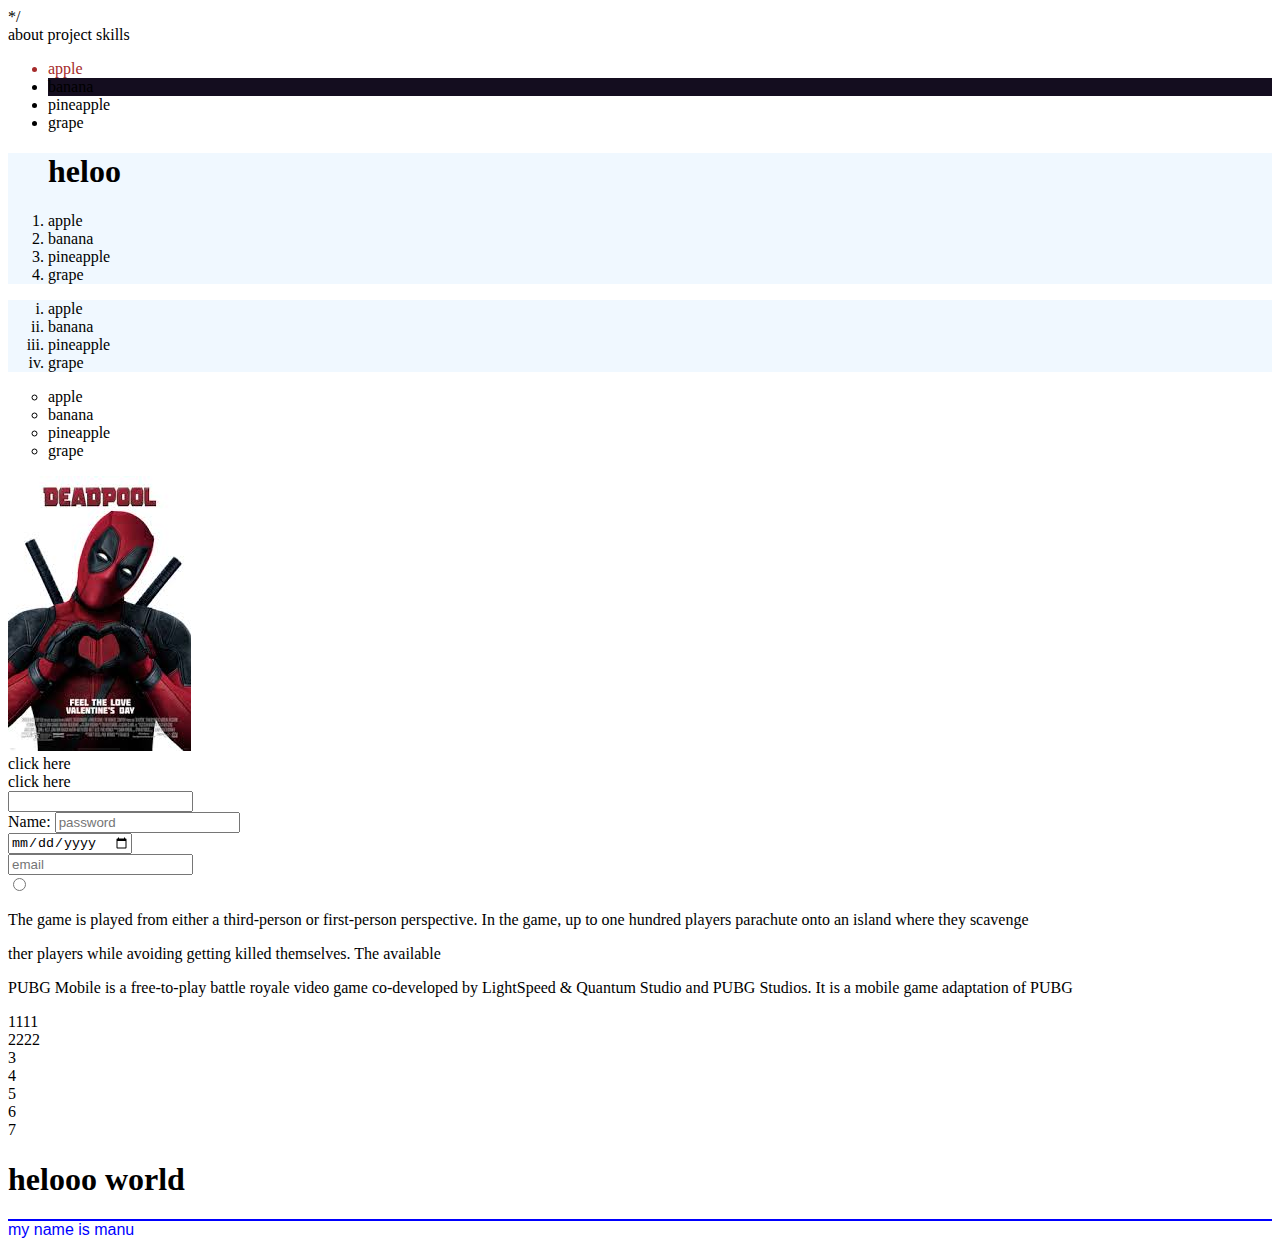
<file: index.html>
<!DOCTYPE html>
<html lang="en">
<head>
    <meta charset="UTF-8">
    <meta name="viewport" content="width=device-width, initial-scale=1.0">
    <title>INDEX</title>
    <!-- internal css -->
    <style>
   
      a{
         color:black;
         text-decoration: none ;
   
      }
      ol{background-color: aliceblue;}
    /* </style>
    <link rel="stylesheet" href="newstyle.css"> */
    <link rel="stylesheet" href="">
</head>
<body>
   <header>
      <nav class="nav">
         <a class="ch" href="">about</a>
         <a class="ch" href="">project</a>
         <a class="ch" href="">skills</a>
      </nav>
   </header>
   


    <!-- headings tags -->
     
   
   <!-- <h2 class="class2">Welcome To HTML</h2>

   
     <h3 style="inline-size: none;">Welcome To HTML</h3>
     <h4 style="background-color:black;color: rgb(86, 144, 194); text-decoration:line-through;">Welcome To HTML</h4>
     <h5 style="inline-size: auto;">Welcome To HTML</h5>
     <h6 style="font-weight: 300;">Welcome To HTML</h6>
     <!-- Paragraph tags-->
     <!-- <p style="position:sticky ;background-size: cover;">A <b>wikiwki WI-kee</b> <i>is a form of hypertext</i> <u>publication on the i</u>nternet which is collaboratively edited and managed by its audience directly through a web browser. A typical wiki contains multiple pages that can either be edited by the public or limited to use within an organization for maintaining its internal knowledge base.</p>
     <!-- list tags -->
        <!-- unodered list -->
         <ul>
            <li style="max-inline-size: 0cqb;color: brown;">apple</li>
            <li style="background-color: #140d1f;">banana</li>
            <li>pineapple</li>
            <li>grape</li>
         </ul>
         <!-- odered list -->
         <ol>
            <h1>heloo</h1>
            <li>apple</li>
            <li>banana</li>
            <li>pineapple</li>
            <li>grape</li>
         </ol>
         <!-- odered list with type -->
         <ol type="i">
            <li>apple</li>
            <li>banana</li>
            <li>pineapple</li>
            <li>grape</li>
         </ol>
         <!-- unodered list with type -->
         <ul type="circle">
            <li>apple</li>
            <li>banana</li>
            <li>pineapple</li>
            <li>grape</li>
         </ul></div>
    <!-- insert image,src= source, alt= alternate text -->
    <img id="image_1" src="images\deadpool.jpeg" alt="Image not found"> 
    <!-- new line -->
    <br>
    <!-- Anchor tags -->
         <!-- hyper link in same tab -->
         <a href="https://mail.google.com/mail/u/0/?tab=rm&ogbl#inbox">click here</a><br>
         <!-- hyper link in new tab -->
         <a href="https://mail.google.com/mail/u/0/?tab=rm&ogbl#inbox" target="_top">click here</a><br>
    <!-- input tags- for user interaction -->
     <label for=""></label>
    <input type="text" name="" id=""><br>
         <!-- input type pass,.with label tab -->
          <label for="name">Name: </label>
         <input type="password" placeholder="password" name="password" id=""><br>
         <!-- input type date -->
         <input type="date" placeholder="date" name="date" id=""><br>
         <!-- input type email -->
         <input type="email" placeholder="email" name="email" id=""><br>
         <!-- input type radio -->
         <input type="radio" placeholder="radio" name="radio" id="">

         <p id="_p1">The game is played from either a third-person or first-person perspective. In the game, up to one hundred players parachute onto an island where they scavenge</p>
         <p id="_p2">ther players while avoiding getting killed themselves. The available</p>
         <p id="_p3">PUBG Mobile is a free-to-play battle royale video game co-developed by LightSpeed & Quantum Studio and PUBG Studios. It is a mobile game adaptation of PUBG</p>
         <!-- table tag -->

         <!-- <table>
            <tr>
            <th>ID</th>
            <th>NAME</th>
            <th>Place</th>
            </tr>
            <tr >
               <td>1</td>
               <td>sasi</td>
               <td>kakkanad</td>
            </tr>
            <tr>
               <td>2</td>
               <td>manu</td>
               <td>oolnpara</td>
            </tr>
            <tr>
               <td>3</td>
               <td>sonu</td>
               <td>karette</td>
            </tr> -->

         <!-- </table>
         <div>
         <div class="zero">
            <img src="[data-uri]" alt="not" width="500">
            <h5>sunset </h5>
         </div> -->
         

         <div class="parent">
            <div class="child">1111</div>
            <div class="child" style="flex-shrink: 2;" >2222</div>
            <div class="child">3</div>
            <div class="child" style="flex: 3px;">4</div>
            <div class="child">5</div>
            <div class="child" style="flex: 2;">6</div>
            <div class="child">7</div>
            <!-- <div class="child">8</div>
            <div class="child">9</div>
            <div class="child">10</div>
            <div class="child">11</div>
            <div class="child">12</div> -->


         </div>
         <div class="class1">
            <h1>helooo world</h1>
            <p>my name is manu</p>
            </div>
</body>
</html>
</file>
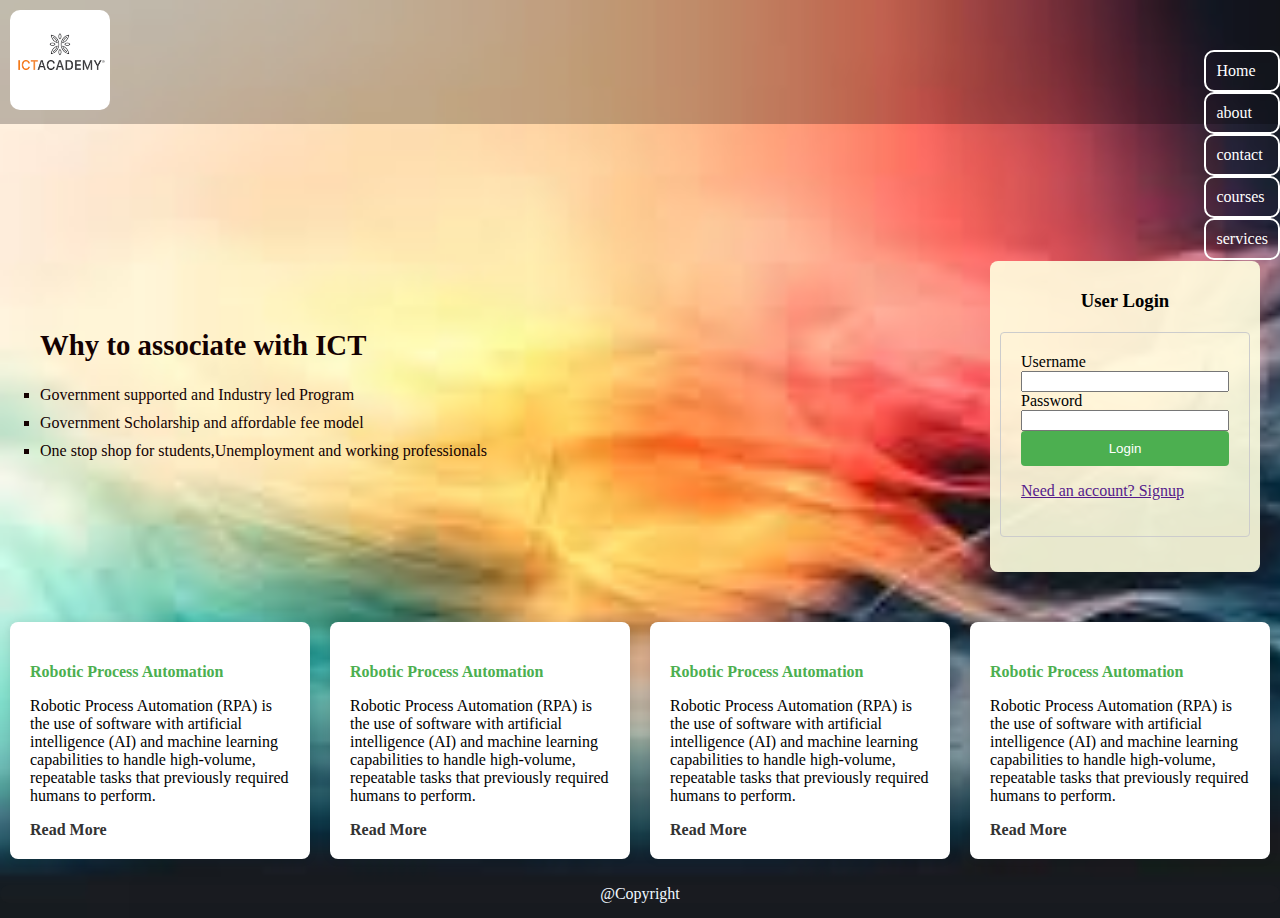
<file: Case study/home.html>
<!DOCTYPE html>
<html lang="en">
<head>
    <meta charset="UTF-8">
    <meta name="viewport" content="width=device-width, initial-scale=1.0">
    <title>ICT Academy</title>
</head>
<link rel="stylesheet" href="homestyle.css">

    <header>
        
        <nav>
            <a href="">Home</a>
            <a href="">about</a>
            <a href="">contact</a>
            <a href="">courses</a>
            <a href="">services</a>
        </nav>
        <img id="logo" src="images/link.png" alt="not" width="100" height="100">
        
    </header>  
    <body>
    <div class="top">   
        <div class="txtgrp">
        <h2><b>Why to associate with ICT</b></h2>
    
            <ul>
                <li>Government supported and Industry led Program</li>
                <li>Government Scholarship and affordable fee model</li>
                <li>One stop shop for students,Unemployment and working professionals</li>
            </ul>
        </div>
        <div class="login-box">
            <h3>User Login</h3>
            <form>
                <label for="username">Username</label>
                <input type="text" id="username" name="username">

                <label for="password">Password</label>
                <input type="password" id="password" name="password">

                <button type="submit">Login</button>
                <p><a href="">Need an account? Signup</a></p>
            </form>
        </div>
    </div>     
        <div class="content">
            <div class="box">
                <h4>Robotic Process Automation</h4>
                <p>Robotic Process Automation (RPA) is the use of software with artificial intelligence (AI) and machine learning capabilities to handle high-volume, repeatable tasks that previously required humans to perform.</p>
                <a href="#">Read More</a>
            </div>

            <div class="box">
                <h4>Robotic Process Automation</h4>
                <p>Robotic Process Automation (RPA) is the use of software with artificial intelligence (AI) and machine learning capabilities to handle high-volume, repeatable tasks that previously required humans to perform.</p>
                <a href="#">Read More</a>
            </div>

            <div class="box">
                <h4>Robotic Process Automation</h4>
                <p>Robotic Process Automation (RPA) is the use of software with artificial intelligence (AI) and machine learning capabilities to handle high-volume, repeatable tasks that previously required humans to perform.</p>
                <a href="#">Read More</a>
            </div>
            <div class="box">
                <h4>Robotic Process Automation</h4>
                <p>Robotic Process Automation (RPA) is the use of software with artificial intelligence (AI) and machine learning capabilities to handle high-volume, repeatable tasks that previously required humans to perform.</p>
                <a href="#">Read More</a>
            </div>
        </div>
    </div>
    <footer>          
        <section>
      <center> <p id="foot">@Copyright</p></center> 
        </section>


    </footer>
    
    
    </body>
    


    

</html>
</file>
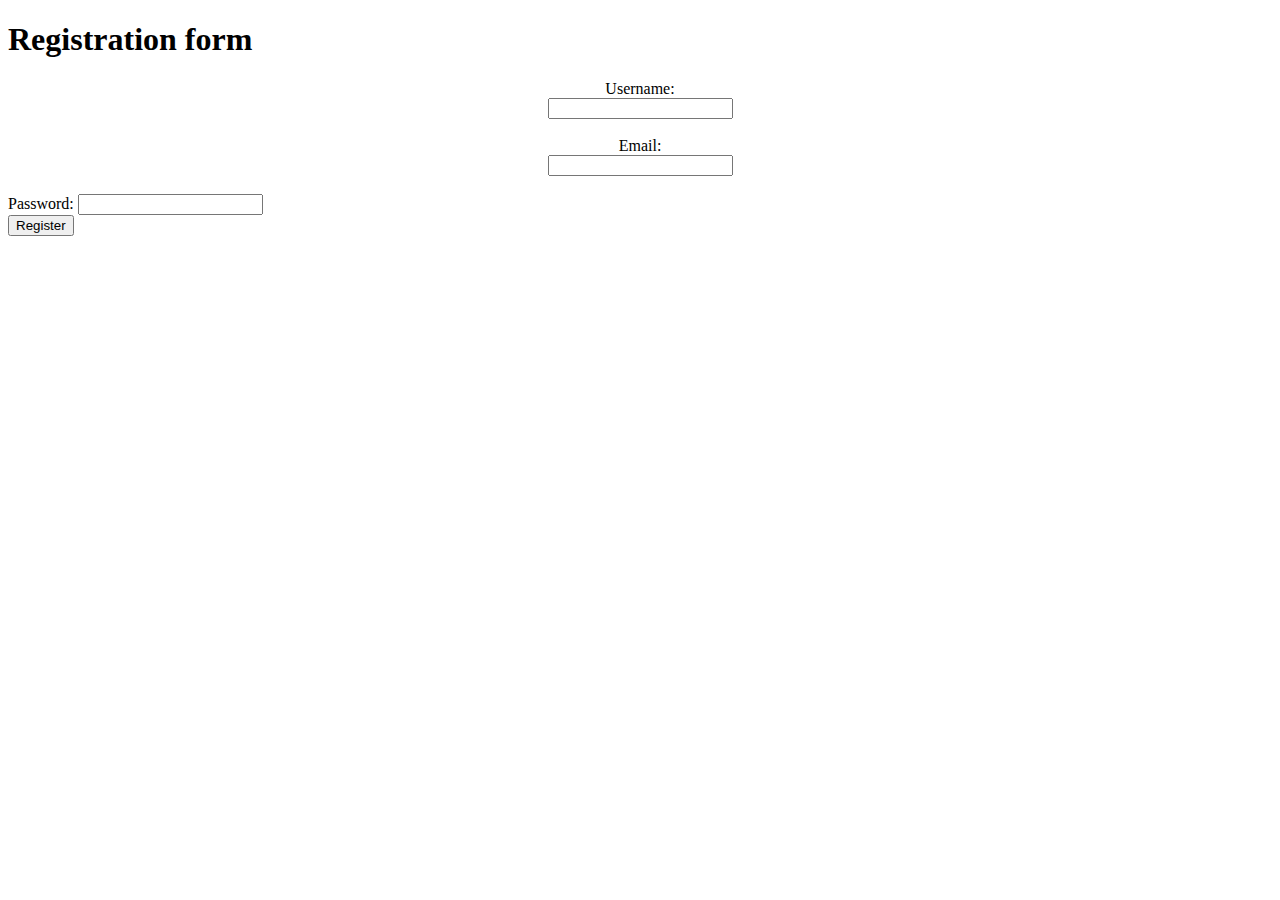
<file: images/form.html>
<!DOCTYPE html>
<html lang="en">
<head>
    <meta charset="UTF-8">
    <meta name="viewport" content="width=device-width, initial-scale=1.0">
    <title>Document</title>
</head>
<body>
    <h1>Registration form</h1>

    
         <center><label for="username">Username:</label></center>   
         <center><input type="text" id="username" name="username" ></center><br>

          <center><label for="email">Email:</label></center>  
          <center><input type="email" id="email" name="email"></center> <br>

            <label for="password">Password:</label>
            <input type="password" id="password" name="password"><br>

            <a href="http://" target="_blank" rel=""></a>
            

            <input type="submit" value="Register">
    
</body>
</html>
</file>
<file: newstyle.css>
.class1 p {
  font-family: "arial";
  border-top: 2px solid;
  color: blue;
}/*# sourceMappingURL=newstyle.css.map */
</file>
<file: Case study/homestyle.css>
body{
    background-image:url('images/download.jpeg') ;
    background-size: cover;
    margin:0;
    padding: 0%;
}
header{
    background-color: rgba(0, 0, 0, 0.243);

}
header nav{
    float:right;
    margin-top:50px;


}
header a:hover {
    background-color: #333333;
    transition-duration: 2ms;
}
header nav a{
    color: white;
    text-decoration:none ;
    border: 2px solid white;
    padding: 10px;
    border-radius: 10px;
    display: flex;
}
#logo{
    margin-top: 10px;
    margin-left: 10px;
    margin-bottom: 10px;
    border-radius: 10px;
}
.txtgrp{
    color: rgb(20, 1, 1);
    margin-top:25px;
    margin-left:20px;
    padding:20px ;

}
.container {
    display: flex;
    flex-wrap: wrap;
    justify-content: space-between;
    padding: 20px;
}
.header-text {
    width: 60%;
    color: white;
    margin-bottom: 20px;
}

 h2 {
    font-size: 1.8em;
}

ul {
    list-style-type: square;
    padding: 0;
}
 ul li {
    /* font-size: 1.2em; */
    margin-bottom: 10px;
}
.login-box {
    background-color: rgba(255, 255, 224, 0.9);
    padding: 10px;
    border-radius: 8px;
    width: 250px;
    height:fit-content;
    /* margin-left: 250px; */
    float: right;
    margin-top:1px;
    margin-right:20px;
}
 h3 {
    text-align: center;
    margin-bottom: 20px;
}

.login-box form {
    display: flex;
    flex-direction: column;
    padding: 20px;
    margin-bottom: 25px;
    border: 1px solid #ccc;
    border-radius: 4px;
}
    

.login-box button {
    padding: 10px;
    background-color: #4CAF50;
    color: white;
    border: none;
    border-radius: 4px;
    cursor: pointer;}

.login-box button:hover {
    background-color: #82a045
}
.top{
    display: flex;
    width: 100%;
    justify-content: space-between;
    margin-top: 40px;
}

.content {
    display: flex;
    width: 100%;
    justify-content: space-between;
    margin-top: 40px;}
.box {
    background-color: white;
    padding: 20px;
    margin: 10px;
    width: 30%;
    border-radius: 8px;
    box-shadow: 0px 0px 10px rgba(0, 0, 0, 0.1);
}

.box h4 {
    margin-bottom: 10px;
    color: #4CAF50;
 }
 .box a {
    text-decoration: none;
    color: #333;
    font-weight: bold;
}
@media screen and  (max-width: 800px) {
    .header-text {
        width: 100%;
        text-align: center;
        flex-wrap: wrap;                
    }

    .content {
        flex-direction: column;
        align-items: center;
        flex-wrap: wrap;
    }

    .box {
        width: 80%;
    }
}

@media screen and  (max-width: 468px) {
    .header-text {
        font-size: 1.2em;
    }

    .login-box {
        width: 80%;
        margin: 0 auto;
        flex-direction: column;
    }
    .top{
        flex-direction: column;
        width: 80%;
    }

    .content .box {
        width: 90%;
    }
    .nav{
        width: 80%;
        flex-direction: column;

    }

}

@media screen and (max-width: 480px) {
    .header-text {
        font-size: 1em;
    }

    .login-box {
        width: 100%;
    }

    .content .box {
        width: 100%;
    }
    
}

    
      

section{
    background-color:rgba(42, 41, 41, 0.122) ;
    border-radius:10px ;
    box-shadow: #3333331a;
    
}
footer{
color: aliceblue;
margin-bottom:-1px ;

}    
#foot:hover{
    background-color:rgba(128, 128, 128, 0.019);
}
</file>
